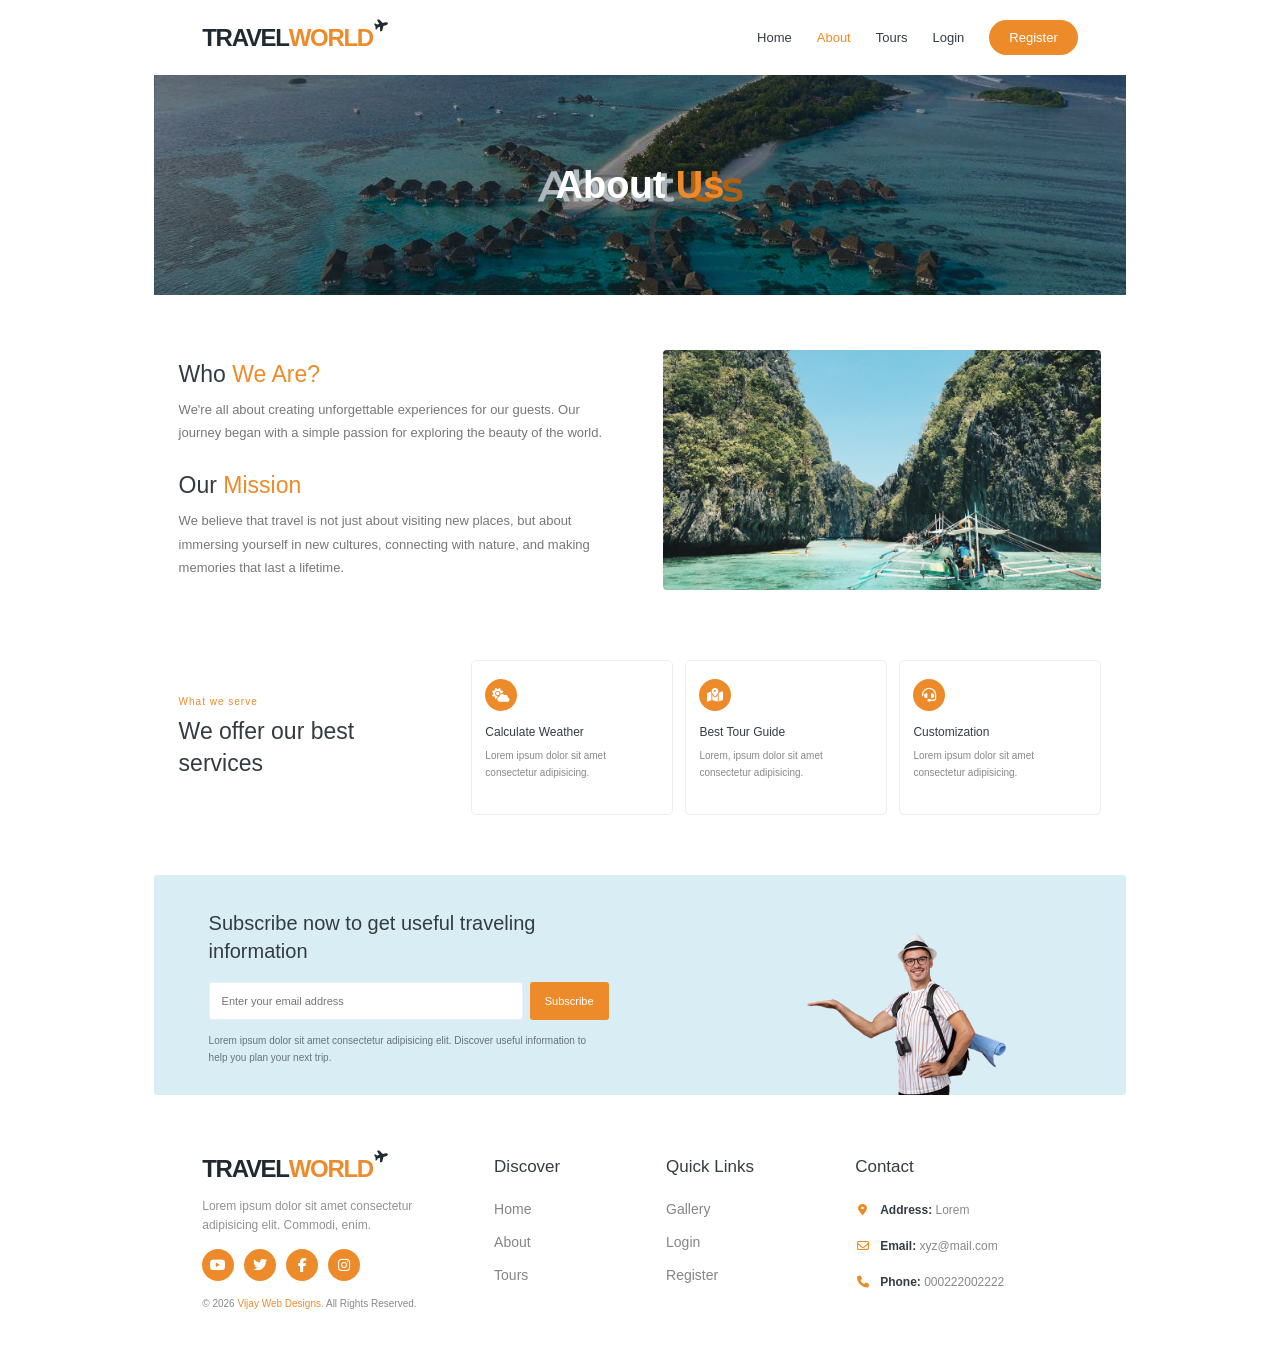
<file: about.html>
<!DOCTYPE html>
<html lang="en">
<head>
    <meta charset="UTF-8">
    <meta name="viewport" content="width=device-width, initial-scale=1.0">
    <title>Document</title>
    
    <link rel="stylesheet" href="style.css">
    <link rel="stylesheet"
        href="https://cdnjs.cloudflare.com/ajax/libs/font-awesome/6.5.2/css/all.min.css">
</head>
<body>
    
<!-- NAVBAR -->
<header class="tw-navbar">

    <a href="index.html" class="tw-logo">
        <span class="tw-logo-dark">TRAVEL</span><span class="tw-logo-orange">WORLD</span>
        <i class="fa-solid fa-plane tw-logo-plane"></i>
    </a>

    <nav class="tw-nav-links">
        <a href="index.html">Home</a>
        <a href="about.html" class="tw-nav-active">About</a>
        <a href="tour.html">Tours</a>
        <a href="login.html">Login</a>
        <a href="register.html" class="tw-register-btn">Register</a>
    </nav>

</header>
<main class="about-page">

    

    <section class="about-hero">
        <div class="about-hero-overlay"></div>

        <h1>About <span>Us</span></h1>
    </section>


    <section class="about-intro">

        <div class="about-intro-text">

            <div class="about-text-block">
                <h2>Who <span>We Are?</span></h2>

                <p>
                    We're all about creating unforgettable experiences
                    for our guests. Our journey began with a simple
                    passion for exploring the beauty of the world.
                </p>
            </div>

            <div class="about-text-block">
                <h2>Our <span>Mission</span></h2>

                <p>
                    We believe that travel is not just about visiting
                    new places, but about immersing yourself in new
                    cultures, connecting with nature, and making
                    memories that last a lifetime.
                </p>
            </div>

        </div>

        <div class="about-intro-image">
            <img
                src="img (1).png"
                alt="Travellers exploring a tropical island">
        </div>

    </section>


    <!-- OUR SERVICES -->

    <section class="about-services">

        <div class="about-services-heading">
            <span>What we serve</span>
            <h2>We offer our best services</h2>
        </div>

        <div class="about-service-cards">

            <article class="about-service-card">
                <div class="about-service-icon">
                    <i class="fa-solid fa-cloud-sun"></i>
                </div>

                <h3>Calculate Weather</h3>

                <p>
                    Lorem ipsum dolor sit amet consectetur adipisicing.
                </p>
            </article>

            <article class="about-service-card">
                <div class="about-service-icon">
                    <i class="fa-solid fa-map-location-dot"></i>
                </div>

                <h3>Best Tour Guide</h3>

                <p>
                    Lorem, ipsum dolor sit amet consectetur adipisicing.
                </p>
            </article>

            <article class="about-service-card">
                <div class="about-service-icon">
                    <i class="fa-solid fa-headset"></i>
                </div>

                <h3>Customization</h3>

                <p>
                    Lorem ipsum dolor sit amet consectetur adipisicing.
                </p>
            </article>

        </div>

    </section>


    <!-- NEWSLETTER SUBSCRIPTION -->

    <section class="about-newsletter">

        <div class="about-newsletter-content">

            <h2>Subscribe now to get useful traveling information</h2>

            <form id="aboutNewsletterForm" class="about-newsletter-form">

                <input
                    type="email"
                    id="aboutNewsletterEmail"
                    placeholder="Enter your email address"
                    aria-label="Email address"
                    required>

                <button type="submit">Subscribe</button>

            </form>

            <p id="aboutNewsletterMessage" class="about-newsletter-message"
                role="status"></p>

            <p class="about-newsletter-description">
                Lorem ipsum dolor sit amet consectetur adipisicing elit.
                Discover useful information to help you plan your next trip.
            </p>

        </div>

        <div class="about-newsletter-image">
            <img
                src="male-tourist 1.png"
                alt="Traveller preparing for an adventure">
        </div>

    </section>

</main>
<!-- TRAVELWORLD FOOTER -->

<footer class="tw-footer">

    <!-- BRAND COLUMN -->
    <div class="tw-footer-brand">

        <a href="index.html" class="tw-footer-logo">
            <span>TRAVEL</span><strong>WORLD</strong>
            <i class="fa-solid fa-plane"></i>
        </a>

        <p class="tw-footer-description">
            Lorem ipsum dolor sit amet consectetur adipisicing elit.
            Commodi, enim.
        </p>

        <div class="tw-footer-socials">
            <a href="https://www.youtube.com/" aria-label="YouTube">
                <i class="fa-brands fa-youtube"></i>
            </a>

            <a href="https://x.com/" aria-label="X">
                <i class="fa-brands fa-twitter"></i>
            </a>

            <a href="https://www.facebook.com/" aria-label="Facebook">
                <i class="fa-brands fa-facebook-f"></i>
            </a>

            <a href="https://www.instagram.com/" aria-label="Instagram">
                <i class="fa-brands fa-instagram"></i>
            </a>
        </div>

        <p class="tw-footer-copyright">
            &copy; 2026 <span>Vijay Web Designs.</span>
            All Rights Reserved.
        </p>

    </div>


    <!-- DISCOVER COLUMN -->
    <div class="tw-footer-column">

        <h3>Discover</h3>

        <a href="index.html">Home</a>
        <a href="about.html">About</a>
        <a href="tours.html">Tours</a>

    </div>


    <!-- QUICK LINKS COLUMN -->
    <div class="tw-footer-column">

        <h3>Quick Links</h3>

        <a href="gallery.html">Gallery</a>
        <a href="login.html">Login</a>
        <a href="register.html">Register</a>

    </div>


    <!-- CONTACT COLUMN -->
    <div class="tw-footer-column tw-footer-contact">

        <h3>Contact</h3>

        <p>
            <i class="fa-solid fa-location-dot"></i>
            <span><strong>Address:</strong> Lorem</span>
        </p>

        <p>
            <i class="fa-regular fa-envelope"></i>
            <span><strong>Email:</strong> xyz@mail.com</span>
        </p>

        <p>
            <i class="fa-solid fa-phone"></i>
            <span><strong>Phone:</strong> 000222002222</span>
        </p>

    </div>

</footer>
<script src="script.js"></script>
</body>
</html>
</file>
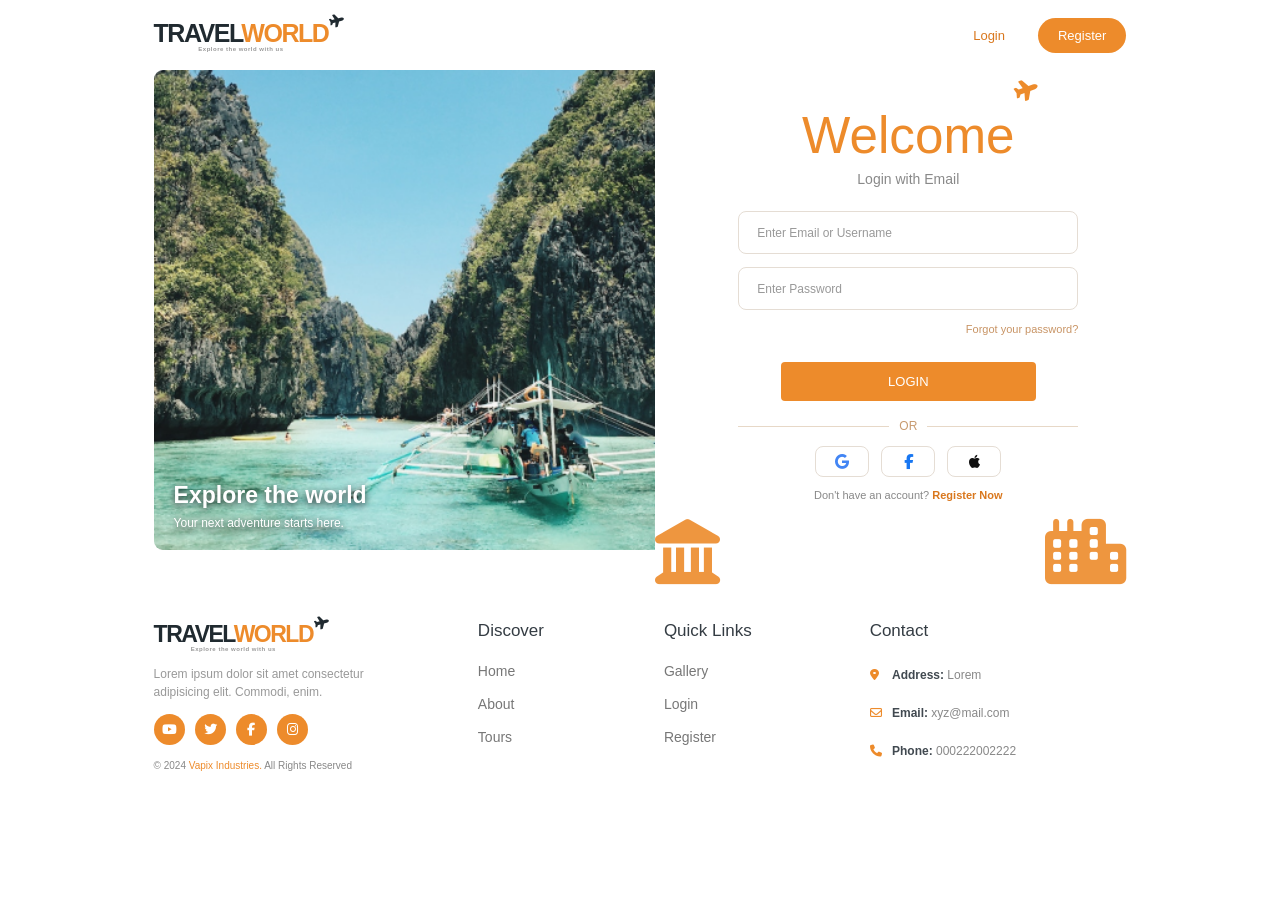
<file: login.html>
<!DOCTYPE html>
<html lang="en">
<head>
    <meta charset="UTF-8">
    <meta name="viewport" content="width=device-width, initial-scale=1.0">
    <title>TravelWorld - Login</title>

    <link rel="stylesheet" href="style.css">
    <link rel="stylesheet"
        href="https://cdnjs.cloudflare.com/ajax/libs/font-awesome/6.5.2/css/all.min.css">
</head>
<body>

    <header class="navbar">
        <a href="index.html" class="logo">
            <span>TRAVEL</span><span class="orange">WORLD</span>
            <i class="fa-solid fa-plane"></i>
            <small>Explore the world with us</small>
        </a>

        <nav>
            <a href="login.html" class="nav-login active">Login</a>
            <a href="register.html" class="nav-register">Register</a>
        </nav>
    </header>

    <main class="main-section">

        <section class="travel-image">
            <img
                src="img (1).png"
                alt="Travel landscape">

            <div class="image-caption">
                <h2>Explore the world</h2>
                <p>Your next adventure starts here.</p>
            </div>
        </section>

        <section class="auth-section">

            <div class="flight-decoration">
                <i class="fa-solid fa-plane"></i>
            </div>

            <div class="form-container login-container">

                <h1>Welcome</h1>
                <p class="subtitle">Login with Email</p>

                <form id="loginForm">

                    <input
                        type="text"
                        id="loginEmail"
                        placeholder="Enter Email or Username"
                        autocomplete="username"
                        required>

                    <input
                        type="password"
                        id="loginPassword"
                        placeholder="Enter Password"
                        autocomplete="current-password"
                        required>

                    <div class="forgot-password">
                        <a href="#" id="forgotPassword">
                            Forgot your password?
                        </a>
                    </div>

                    <button type="submit" class="submit-button">
                        LOGIN
                    </button>

                    <p class="message" id="loginMessage" role="status"></p>

                    <div class="divider">
                        <span></span>
                        <p>OR</p>
                        <span></span>
                    </div>

                    <div class="social-buttons">
                        <button type="button" class="social google"
                            data-provider="Google" aria-label="Google login">
                            <i class="fa-brands fa-google"></i>
                        </button>

                        <button type="button" class="social facebook"
                            data-provider="Facebook" aria-label="Facebook login">
                            <i class="fa-brands fa-facebook-f"></i>
                        </button>

                        <button type="button" class="social apple"
                            data-provider="Apple" aria-label="Apple login">
                            <i class="fa-brands fa-apple"></i>
                        </button>
                    </div>

                    <p class="switch-text">
                        Don't have an account?
                        <a href="register.html">Register Now</a>
                    </p>

                </form>
            </div>

            <div class="landmark landmark-taj">
                <i class="fa-solid fa-landmark"></i>
            </div>

            <div class="landmark landmark-city">
                <i class="fa-solid fa-city"></i>
            </div>

        </section>
    </main>

    <footer class="footer">

        <div class="footer-column footer-about">

            <a href="index.html" class="logo footer-logo">
                <span>TRAVEL</span><span class="orange">WORLD</span>
                <i class="fa-solid fa-plane"></i>
                <small>Explore the world with us</small>
            </a>

            <p class="description">
                Lorem ipsum dolor sit amet consectetur adipisicing elit.
                Commodi, enim.
            </p>

            <div class="social-icons">
                <a href="#" aria-label="YouTube">
                    <i class="fa-brands fa-youtube"></i>
                </a>
                <a href="#" aria-label="Twitter">
                    <i class="fa-brands fa-twitter"></i>
                </a>
                <a href="#" aria-label="Facebook">
                    <i class="fa-brands fa-facebook-f"></i>
                </a>
                <a href="#" aria-label="Instagram">
                    <i class="fa-brands fa-instagram"></i>
                </a>
            </div>

            <p class="copyright">
                © 2024 <span class="orange">Vapix Industries.</span>
                All Rights Reserved
            </p>
        </div>

        <div class="footer-column">
            <h3>Discover</h3>
            <a href="index.html">Home</a>
            <a href="#">About</a>
            <a href="tours.html">Tours</a>
        </div>

        <div class="footer-column">
            <h3>Quick Links</h3>
            <a href="gallery.html">Gallery</a>
            <a href="login.html">Login</a>
            <a href="register.html">Register</a>
        </div>

        <div class="footer-column contact">
            <h3>Contact</h3>

            <p>
                <i class="fa-solid fa-location-dot"></i>
                <strong>Address:</strong> Lorem
            </p>

            <p>
                <i class="fa-regular fa-envelope"></i>
                <strong>Email:</strong> xyz@mail.com
            </p>

            <p>
                <i class="fa-solid fa-phone"></i>
                <strong>Phone:</strong> 000222002222
            </p>
        </div>

    </footer>

    <script src="script.js"></script>
</body>
</html>
</file>
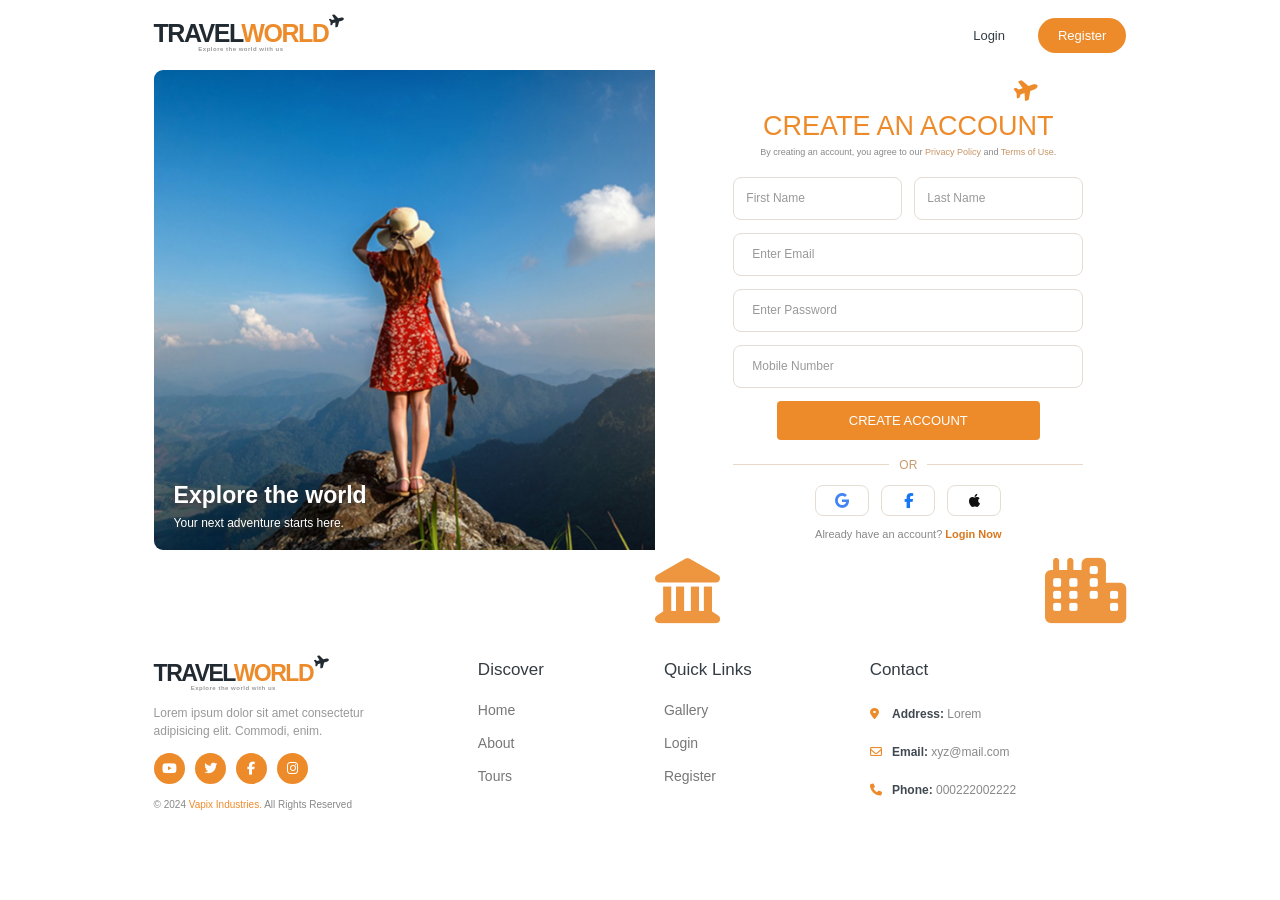
<file: register.html>
<!DOCTYPE html>
<html lang="en">
<head>
    <meta charset="UTF-8">
    <meta name="viewport" content="width=device-width, initial-scale=1.0">
    <title>TravelWorld - Register</title>

    <link rel="stylesheet" href="style.css">
    <link rel="stylesheet"
        href="https://cdnjs.cloudflare.com/ajax/libs/font-awesome/6.5.2/css/all.min.css">
</head>
<body>

    <header class="navbar">
        <a href="index.html" class="logo">
            <span>TRAVEL</span><span class="orange">WORLD</span>
            <i class="fa-solid fa-plane"></i>
            <small>Explore the world with us</small>
        </a>

        <nav>
            <a href="login.html" class="nav-login">Login</a>
            <a href="register.html" class="nav-register active">Register</a>
        </nav>
    </header>

    <main class="main-section">

        <section class="travel-image">
            <img
                src="img.png"
                alt="Travel landscape">

            <div class="image-caption">
                <h2>Explore the world</h2>
                <p>Your next adventure starts here.</p>
            </div>
        </section>

        <section class="auth-section register-section">

            <div class="flight-decoration">
                <i class="fa-solid fa-plane"></i>
            </div>

            <div class="form-container register-container">

                <h1>CREATE AN ACCOUNT</h1>

                <p class="register-subtitle">
                    By creating an account, you agree to our
                    <a href="#" id="privacyLink">Privacy Policy</a>
                    and <a href="#" id="termsLink">Terms of Use</a>.
                </p>

                <form id="registerForm">

                    <div class="name-fields">
                        <input
                            type="text"
                            id="firstName"
                            placeholder="First Name"
                            autocomplete="given-name"
                            required>

                        <input
                            type="text"
                            id="lastName"
                            placeholder="Last Name"
                            autocomplete="family-name"
                            required>
                    </div>

                    <input
                        type="email"
                        id="registerEmail"
                        placeholder="Enter Email"
                        autocomplete="email"
                        required>

                    <input
                        type="password"
                        id="registerPassword"
                        placeholder="Enter Password"
                        autocomplete="new-password"
                        minlength="6"
                        required>

                    <input
                        type="tel"
                        id="mobileNumber"
                        placeholder="Mobile Number"
                        autocomplete="tel"
                        required>

                    <button type="submit" class="submit-button">
                        CREATE ACCOUNT
                    </button>

                    <p class="message" id="registerMessage" role="status"></p>

                    <div class="divider">
                        <span></span>
                        <p>OR</p>
                        <span></span>
                    </div>

                    <div class="social-buttons">
                        <button type="button" class="social google"
                            data-provider="Google" aria-label="Google registration">
                            <i class="fa-brands fa-google"></i>
                        </button>

                        <button type="button" class="social facebook"
                            data-provider="Facebook" aria-label="Facebook registration">
                            <i class="fa-brands fa-facebook-f"></i>
                        </button>

                        <button type="button" class="social apple"
                            data-provider="Apple" aria-label="Apple registration">
                            <i class="fa-brands fa-apple"></i>
                        </button>
                    </div>

                    <p class="switch-text">
                        Already have an account?
                        <a href="login.html">Login Now</a>
                    </p>

                </form>
            </div>

            <div class="landmark landmark-taj">
                <i class="fa-solid fa-landmark"></i>
            </div>

            <div class="landmark landmark-city">
                <i class="fa-solid fa-city"></i>
            </div>

        </section>
    </main>

    <footer class="footer">

        <div class="footer-column footer-about">

            <a href="index.html" class="logo footer-logo">
                <span>TRAVEL</span><span class="orange">WORLD</span>
                <i class="fa-solid fa-plane"></i>
                <small>Explore the world with us</small>
            </a>

            <p class="description">
                Lorem ipsum dolor sit amet consectetur adipisicing elit.
                Commodi, enim.
            </p>

            <div class="social-icons">
                <a href="#" aria-label="YouTube">
                    <i class="fa-brands fa-youtube"></i>
                </a>
                <a href="#" aria-label="Twitter">
                    <i class="fa-brands fa-twitter"></i>
                </a>
                <a href="#" aria-label="Facebook">
                    <i class="fa-brands fa-facebook-f"></i>
                </a>
                <a href="#" aria-label="Instagram">
                    <i class="fa-brands fa-instagram"></i>
                </a>
            </div>

            <p class="copyright">
                © 2024 <span class="orange">Vapix Industries.</span>
                All Rights Reserved
            </p>
        </div>

        <div class="footer-column">
            <h3>Discover</h3>
            <a href="index.html">Home</a>
            <a href="#">About</a>
            <a href="tours.html">Tours</a>
        </div>

        <div class="footer-column">
            <h3>Quick Links</h3>
            <a href="gallery.html">Gallery</a>
            <a href="login.html">Login</a>
            <a href="register.html">Register</a>
        </div>

        <div class="footer-column contact">
            <h3>Contact</h3>

            <p>
                <i class="fa-solid fa-location-dot"></i>
                <strong>Address:</strong> Lorem
            </p>

            <p>
                <i class="fa-regular fa-envelope"></i>
                <strong>Email:</strong> xyz@mail.com
            </p>

            <p>
                <i class="fa-solid fa-phone"></i>
                <strong>Phone:</strong> 000222002222
            </p>
        </div>

    </footer>

    <script src="script.js"></script>
</body>
</html>
</file>
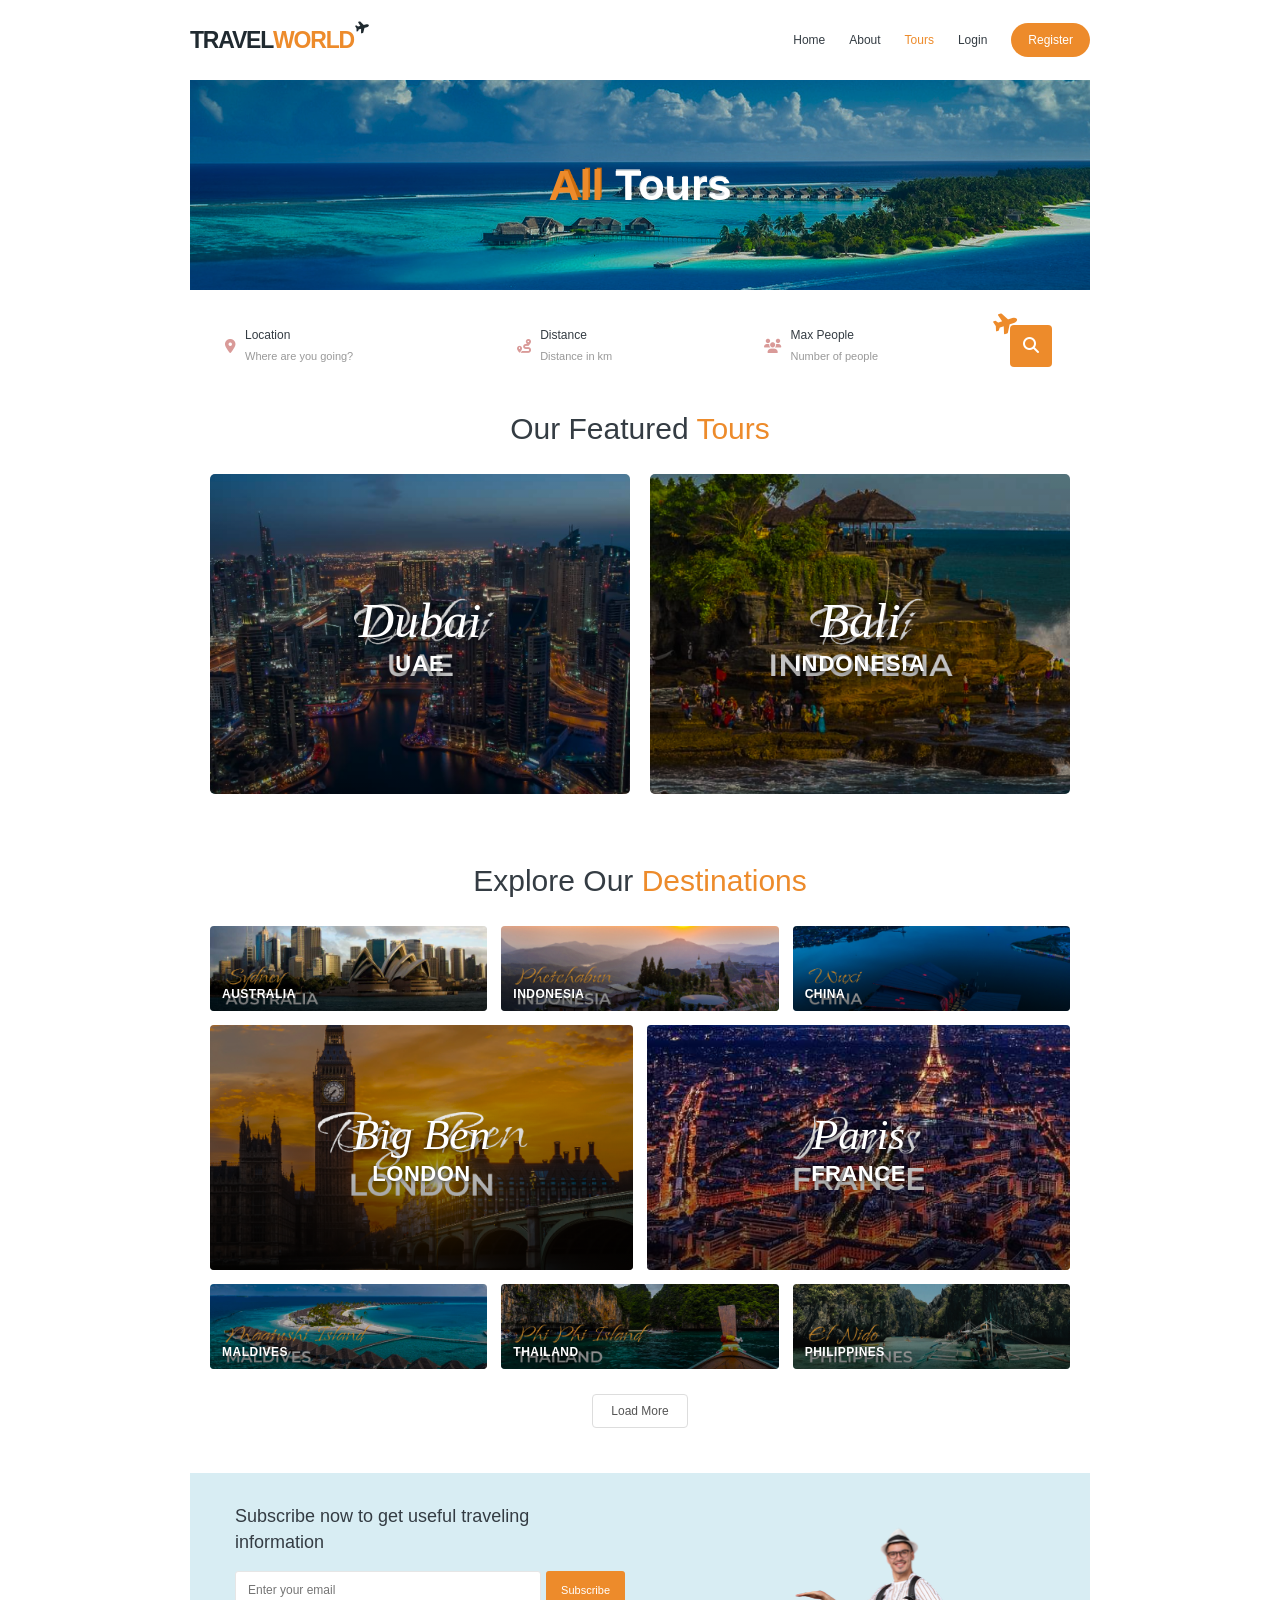
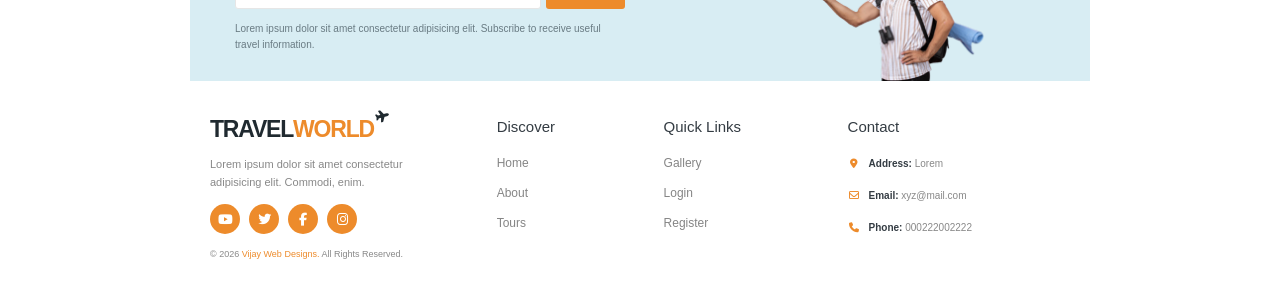
<file: tour.html>
<!DOCTYPE html>
<html lang="en">
<head>
    <meta charset="UTF-8">
    <meta name="viewport" content="width=device-width, initial-scale=1.0">
    <title>All Tours | TravelWorld</title>

    <link rel="stylesheet" href="style.css">

    <link rel="stylesheet"
          href="https://cdnjs.cloudflare.com/ajax/libs/font-awesome/6.5.2/css/all.min.css">
</head>

<body class="tours-body">

    <!-- NAVBAR -->
    <header class="tours-navbar">
        <a href="index.html" class="tours-logo">
            <span>TRAVEL</span><strong>WORLD</strong>
            <i class="fa-solid fa-plane"></i>
        </a>

        <nav class="tours-nav-links">
            <a href="index.html">Home</a>
            <a href="about.html">About</a>
            <a href="tour.html" class="tours-nav-active">Tours</a>
            <a href="login.html">Login</a>
            <a href="register.html" class="tours-register-btn">Register</a>
        </nav>
    </header>

    <main class="tours-page">

        <!-- HERO BANNER -->
        <section class="tours-hero">
            <div class="tours-hero-shade"></div>
            <h1><span>All</span> Tours</h1>
        </section>

        <!-- SEARCH BAR -->
        <section class="tours-search-section">

            <form class="tours-search-form" id="toursSearchForm">

                <div class="tours-search-field">
                    <i class="fa-solid fa-location-dot"></i>
                    <div>
                        <label for="toursLocation">Location</label>
                        <input type="text" id="toursLocation"
                               placeholder="Where are you going?">
                    </div>
                </div>

                <div class="tours-search-field">
                    <i class="fa-solid fa-route"></i>
                    <div>
                        <label for="toursDistance">Distance</label>
                        <input type="number" id="toursDistance"
                               min="0" placeholder="Distance in km">
                    </div>
                </div>

                <div class="tours-search-field">
                    <i class="fa-solid fa-users"></i>
                    <div>
                        <label for="toursPeople">Max People</label>
                        <input type="number" id="toursPeople"
                               min="1" placeholder="Number of people">
                    </div>
                </div>

                <button type="submit" class="tours-search-button"
                        aria-label="Search tours">
                    <i class="fa-solid fa-magnifying-glass"></i>
                </button>

            </form>

            <p id="toursSearchMessage" class="tours-search-message"
               role="status"></p>

            <div class="tours-plane-decoration">
                <i class="fa-solid fa-plane"></i>
            </div>
        </section>

        <!-- FEATURED TOURS -->
        <section class="tours-featured">

            <h2 class="tours-section-title">
                Our Featured <span>Tours</span>
            </h2>

            <div class="tours-featured-grid" id="toursFeaturedGrid">

                <!-- DUBAI -->
                <article class="tours-card"
                         data-location="dubai uae united arab emirates"
                         data-distance="120" data-people="10">

                    <a href="tour-details.html?destination=dubai"
                       class="tours-card-image">

                        <img
                            src="dubai.png"
                            alt="Dubai city skyline">

                        <div class="tours-card-shade"></div>

                        <div class="tours-card-caption">
                            <span class="tours-script">Dubai</span>
                            <h3>UAE</h3>
                        </div>
                    </a>
                </article>

                <!-- BALI -->
                <article class="tours-card"
                         data-location="bali indonesia"
                         data-distance="80" data-people="8">

                    <a href="tour-details.html?destination=bali"
                       class="tours-card-image">

                        <img
                            src="bali.png"
                            alt="Tropical Bali landscape">

                        <div class="tours-card-shade"></div>

                        <div class="tours-card-caption">
                            <span class="tours-script">Bali</span>
                            <h3>INDONESIA</h3>
                        </div>
                    </a>
                </article>

            </div>
        </section>

        <!-- DESTINATION GALLERY -->
        <section class="tours-destinations">

            <h2 class="tours-section-title">
                Explore Our <span>Destinations</span>
            </h2>

            <div class="tours-gallery-grid" id="toursGalleryGrid">

                <!-- SMALL CARD: AUSTRALIA -->
                <article class="tours-gallery-card tours-small"
                         data-location="australia"
                         data-distance="300" data-people="12">

                    <a href="tour-details.html?destination=australia">
                        <img
                            src="sydney.png"
                            alt="Sydney Harbour in Australia">
                        <div class="tours-gallery-shade"></div>
                        <h3>AUSTRALIA</h3>
                    </a>
                </article>

                <!-- SMALL CARD: INDONESIA -->
                <article class="tours-gallery-card tours-small"
                         data-location="indonesia"
                         data-distance="80" data-people="8">

                    <a href="tour-details.html?destination=indonesia">
                        <img
                            src="phetchabun.png"
                            alt="Island scenery in Indonesia">
                        <div class="tours-gallery-shade"></div>
                        <h3>INDONESIA</h3>
                    </a>
                </article>

                <!-- SMALL CARD: CHINA -->
                <article class="tours-gallery-card tours-small"
                         data-location="china"
                         data-distance="200" data-people="10">

                    <a href="tour-details.html?destination=china">
                        <img
                            src="wuxi.png"
                            alt="Beautiful Resort in China">
                        <div class="tours-gallery-shade"></div>
                        <h3>CHINA</h3>
                    </a>
                </article>

                <!-- LARGE CARD: LONDON -->
                <article class="tours-gallery-card tours-large"
                         data-location="london england united kingdom"
                         data-distance="150" data-people="12">

                    <a href="tour-details.html?destination=london">
                        <img
                            src="big ben.png"
                            alt="Big Ben and London at sunset">
                        <div class="tours-gallery-shade"></div>
                        <div class="tours-gallery-caption">
                            <span class="tours-script">Big Ben</span>
                            <h3>LONDON</h3>
                        </div>
                    </a>
                </article>

                <!-- LARGE CARD: FRANCE -->
                <article class="tours-gallery-card tours-large"
                         data-location="france paris"
                         data-distance="100" data-people="10">

                    <a href="tour-details.html?destination=france">
                        <img
                            src="paris.png"
                            alt="Eiffel Tower in Paris">
                        <div class="tours-gallery-shade"></div>
                        <div class="tours-gallery-caption">
                            <span class="tours-script">Paris</span>
                            <h3>FRANCE</h3>
                        </div>
                    </a>
                </article>

                <!-- SMALL CARD: MALDIVES -->
                <article class="tours-gallery-card tours-small"
                         data-location="maldives"
                         data-distance="60" data-people="8">

                    <a href="tour-details.html?destination=maldives">
                        <img
                            src="maatushi island.png"
                            alt="Maldives tropical island">
                        <div class="tours-gallery-shade"></div>
                        <h3>MALDIVES</h3>
                    </a>
                </article>

                <!-- SMALL CARD: THAILAND -->
                <article class="tours-gallery-card tours-small"
                         data-location="thailand"
                         data-distance="90" data-people="10">

                    <a href="tour-details.html?destination=thailand">
                        <img
                            src="phi phi island.png"
                            alt="Tropical scenery in Thailand">
                        <div class="tours-gallery-shade"></div>
                        <h3>THAILAND</h3>
                    </a>
                </article>

                <!-- SMALL CARD: PHILIPPINES -->
                <article class="tours-gallery-card tours-small"
                         data-location="philippines"
                         data-distance="100" data-people="8">

                    <a href="tour-details.html?destination=philippines">
                        <img
                            src="el nido.png"
                            alt="Tropical island in the Philippines">
                        <div class="tours-gallery-shade"></div>
                        <h3>PHILIPPINES</h3>
                    </a>
                </article>

            </div>

            <p id="toursNoResults" class="tours-no-results" hidden>
                No destinations match your search. Try different options.
            </p>

            <button type="button" id="toursLoadMore"
                    class="tours-load-more">
                Load More
            </button>

            <button type="button" id="toursShowAll"
                    class="tours-load-more" hidden>
                Show All Destinations
            </button>

        </section>

        <!-- NEWSLETTER -->
        <section class="tours-newsletter">

            <div class="tours-newsletter-content">
                <h2>Subscribe now to get useful traveling information</h2>

                <form class="tours-newsletter-form"
                      id="toursNewsletterForm">

                    <label class="tours-visually-hidden"
                           for="toursNewsletterEmail">
                        Your email address
                    </label>

                    <input type="email" id="toursNewsletterEmail"
                           placeholder="Enter your email"
                           required>

                    <button type="submit">Subscribe</button>
                </form>

                <p class="tours-newsletter-description">
                    Lorem ipsum dolor sit amet consectetur adipisicing elit.
                    Subscribe to receive useful travel information.
                </p>

                <p id="toursNewsletterMessage"
                   class="tours-newsletter-message" role="status"></p>
            </div>

            <div class="tours-newsletter-image">
                <img
                    src="male-tourist 1.png"
                    alt="Traveller ready to explore the world">
            </div>

        </section>

    </main>

    <!-- FOOTER -->
    <footer class="tours-footer">

        <div class="tours-footer-brand">

            <a href="index.html" class="tours-logo">
                <span>TRAVEL</span><strong>WORLD</strong>
                <i class="fa-solid fa-plane"></i>
            </a>

            <p>
                Lorem ipsum dolor sit amet consectetur adipisicing elit.
                Commodi, enim.
            </p>

            <div class="tours-socials">
                <a href="https://www.youtube.com/" aria-label="YouTube">
                    <i class="fa-brands fa-youtube"></i>
                </a>
                <a href="https://x.com/" aria-label="X">
                    <i class="fa-brands fa-twitter"></i>
                </a>
                <a href="https://www.facebook.com/" aria-label="Facebook">
                    <i class="fa-brands fa-facebook-f"></i>
                </a>
                <a href="https://www.instagram.com/" aria-label="Instagram">
                    <i class="fa-brands fa-instagram"></i>
                </a>
            </div>

            <p class="tours-copyright">
                &copy; <span id="toursCopyrightYear">2026</span>
                <span class="tours-copyright-brand">Vijay Web Designs.</span>
                All Rights Reserved.
            </p>
        </div>

        <div class="tours-footer-column">
            <h3>Discover</h3>
            <a href="index.html">Home</a>
            <a href="about.html">About</a>
            <a href="tours.html">Tours</a>
        </div>

        <div class="tours-footer-column">
            <h3>Quick Links</h3>
            <a href="gallery.html">Gallery</a>
            <a href="login.html">Login</a>
            <a href="register.html">Register</a>
        </div>

        <div class="tours-footer-column tours-footer-contact">
            <h3>Contact</h3>

            <p>
                <i class="fa-solid fa-location-dot"></i>
                <span><strong>Address:</strong> Lorem</span>
            </p>

            <p>
                <i class="fa-regular fa-envelope"></i>
                <span><strong>Email:</strong> xyz@mail.com</span>
            </p>

            <p>
                <i class="fa-solid fa-phone"></i>
                <span><strong>Phone:</strong> 000222002222</span>
            </p>
        </div>

    </footer>

    <script src="script.js"></script>
</body>
</html>
</file>
<file: style.css>
* {
    margin: 0;
    padding: 0;
    box-sizing: border-box;
}

:root {
    --orange: #ed8b2b;
    --orange-dark: #d9771d;
    --text: #343c43;
    --muted: #898989;
    --border: #e5ddd4;
}

body {
    font-family: Arial, Helvetica, sans-serif;
    color: var(--text);
    background: #fff;
    padding: 0 12%;
}

button,
input {
    font: inherit;
}

a {
    -webkit-tap-highlight-color: transparent;
}

/* NAVBAR */

.navbar {
    min-height: 70px;
    display: flex;
    align-items: center;
    justify-content: space-between;
    gap: 15px;
}

.logo {
    position: relative;
    display: inline-block;
    color: #202a30;
    font-size: 25px;
    font-weight: 900;
    letter-spacing: -1.5px;
    text-decoration: none;
    white-space: nowrap;
}

.orange {
    color: var(--orange);
}

.logo > i {
    position: absolute;
    top: -5px;
    right: -15px;
    font-size: 13px;
    transform: rotate(-15deg);
}

.logo small {
    display: block;
    text-align: center;
    color: #999;
    font-size: 6px;
    letter-spacing: .5px;
    margin-top: -2px;
}

.navbar nav {
    display: flex;
    align-items: center;
    gap: 18px;
}

.navbar nav a {
    padding: 10px 15px;
    color: var(--text);
    font-size: 13px;
    text-decoration: none;
    border-radius: 30px;
}

.navbar nav .nav-register {
    background: var(--orange);
    color: #fff;
    padding: 10px 20px;
}

.navbar nav .nav-register:hover,
.submit-button:hover {
    background: var(--orange-dark);
}

.navbar nav .active:not(.nav-register) {
    color: var(--orange-dark);
}

/* MAIN LAYOUT */

.main-section {
    display: grid;
    grid-template-columns: 1.15fr 1fr;
    gap: 35px;
    align-items: stretch;
    min-height: 480px;
}

/* TRAVEL IMAGE */

.travel-image {
    position: relative;
    height: 480px;
    min-width: 0;
    overflow: hidden;
    border-radius: 9px 0 0 9px;
}

.travel-image img {
    display: block;
    width: 100%;
    height: 100%;
    object-fit: cover;
    object-position: center;
}

.image-caption {
    position: absolute;
    left: 20px;
    bottom: 20px;
    color: white;
    text-shadow: 0 2px 7px #333;
}

.image-caption h2 {
    font-size: 23px;
    margin-bottom: 7px;
}

.image-caption p {
    font-size: 12px;
}

/* AUTHENTICATION SECTION */

.auth-section {
    position: relative;
    display: flex;
    justify-content: center;
    align-items: flex-start;
    min-width: 0;
    padding: 35px 0 85px;
}

.form-container {
    position: relative;
    z-index: 2;
    width: 100%;
    max-width: 340px;
    text-align: center;
}

.form-container h1 {
    color: var(--orange);
    font-size: clamp(38px, 4vw, 55px);
    font-weight: 500;
    line-height: 1.2;
}

.subtitle {
    margin: 5px 0 24px;
    color: var(--muted);
    font-size: 14px;
}

.form-container input {
    display: block;
    width: 100%;
    height: 43px;
    padding: 0 18px;
    margin-bottom: 13px;
    border: 1px solid var(--border);
    border-radius: 8px;
    outline: none;
    background: transparent;
    color: var(--text);
    font-size: 12px;
}

.form-container input::placeholder {
    color: #999;
}

.form-container input:focus {
    border-color: var(--orange);
    box-shadow: 0 0 0 3px rgba(237, 139, 43, .12);
}

/* LOGIN PAGE */

.forgot-password {
    margin: -4px 0 25px;
    text-align: right;
}

.forgot-password a {
    color: #c89465;
    font-size: 11px;
    text-decoration: none;
}

.submit-button {
    width: 75%;
    min-height: 39px;
    border: none;
    border-radius: 4px;
    background: var(--orange);
    color: #fff;
    cursor: pointer;
    font-size: 13px;
    transition: background .2s;
}

/* REGISTRATION PAGE */

.register-container {
    max-width: 350px;
    padding-top: 5px;
}

.register-container h1 {
    font-size: clamp(21px, 2.3vw, 27px);
    font-weight: 500;
    margin-bottom: 4px;
}

.register-subtitle {
    color: #888;
    font-size: 9px;
    line-height: 1.5;
    margin: 0 auto 17px;
}

.register-subtitle a {
    color: #c89465;
    text-decoration: none;
}

.name-fields {
    display: grid;
    grid-template-columns: 1fr 1fr;
    gap: 12px;
}

.name-fields input {
    min-width: 0;
    padding: 0 12px;
}

/* OR DIVIDER */

.divider {
    display: flex;
    align-items: center;
    gap: 10px;
    margin: 18px 0 13px;
}

.divider span {
    height: 1px;
    flex: 1;
    background: #e7d8c7;
}

.divider p {
    color: #c89b70;
    font-size: 12px;
}

/* SOCIAL LOGIN */

.social-buttons {
    display: flex;
    justify-content: center;
    gap: 12px;
}

.social {
    width: 54px;
    height: 31px;
    border: 1px solid var(--border);
    border-radius: 8px;
    background: #fff;
    cursor: pointer;
    font-size: 15px;
    transition: background .2s, transform .2s;
}

.social:hover {
    background: #fff4e9;
    transform: translateY(-2px);
}

.google {
    color: #4285f4;
}

.facebook {
    color: #1877f2;
}

.apple {
    color: #111;
}

.switch-text {
    margin-top: 12px;
    color: #888;
    font-size: 11px;
}

.switch-text a {
    color: var(--orange-dark);
    text-decoration: none;
    font-weight: 600;
}

.message {
    color: var(--orange-dark);
    font-size: 11px;
    line-height: 1.5;
    margin-top: 8px;
    overflow-wrap: anywhere;
}

.message:empty {
    display: none;
}

/* DECORATIVE DETAILS */

.flight-decoration {
    position: absolute;
    top: 8px;
    right: 20%;
    color: var(--orange);
    font-size: 21px;
    transform: rotate(-20deg);
}

.landmark {
    position: absolute;
    z-index: 1;
    bottom: 0;
    color: var(--orange);
    opacity: .9;
    line-height: 1;
}

.landmark-taj {
    left: -8%;
    font-size: 65px;
}

.landmark-city {
    right: 0;
    font-size: 65px;
}

/* FOOTER */

.footer {
    display: grid;
    grid-template-columns: 1.5fr .8fr .9fr 1.3fr;
    gap: 28px;
    padding: 35px 0;
}

.footer-column {
    display: flex;
    flex-direction: column;
    align-items: flex-start;
    gap: 17px;
    min-width: 0;
}

.footer-column h3 {
    margin-bottom: 5px;
    font-size: 17px;
    font-weight: 500;
}

.footer-column > a:not(.logo) {
    color: #777;
    font-size: 14px;
    text-decoration: none;
}

.footer-column > a:not(.logo):hover {
    color: var(--orange);
}

.footer-about {
    gap: 13px;
}

.footer-logo {
    font-size: 23px;
}

.description {
    max-width: 220px;
    color: #999;
    font-size: 12px;
    line-height: 1.5;
}

.social-icons {
    display: flex;
    gap: 10px;
}

.social-icons a {
    display: flex;
    align-items: center;
    justify-content: center;
    width: 31px;
    height: 31px;
    border-radius: 50%;
    background: var(--orange);
    color: #fff;
    text-decoration: none;
    font-size: 13px;
}

.copyright {
    color: #888;
    font-size: 10px;
    line-height: 1.6;
}

.contact {
    gap: 20px;
}

.contact p {
    color: #888;
    font-size: 12px;
    line-height: 1.5;
    overflow-wrap: anywhere;
}

.contact p i {
    width: 19px;
    color: var(--orange);
}

.contact strong {
    color: #414950;
}


.tw-footer {
    width: 100%;
    display: grid;
    grid-template-columns: 1.5fr 0.8fr 0.9fr 1.3fr;
    gap: 35px;
    padding: 35px 5%;
    background: #fff;
    color: #343c43;
    box-sizing: border-box;
    font-family: Arial, Helvetica, sans-serif;
}

.tw-footer * {
    box-sizing: border-box;
}

/* BRAND AND LOGO */

.tw-footer-brand {
    display: flex;
    flex-direction: column;
    align-items: flex-start;
    gap: 14px;
    min-width: 0;
}

.tw-footer-logo {
    position: relative;
    display: inline-flex;
    align-items: center;
    color: #202a30;
    font-size: 24px;
    font-weight: 900;
    letter-spacing: -1.3px;
    text-decoration: none;
    white-space: nowrap;
}

.tw-footer-logo strong {
    color: #ed8b2b;
}

.tw-footer-logo i {
    position: absolute;
    top: -5px;
    right: -15px;
    font-size: 12px;
    transform: rotate(-15deg);
}

.tw-footer-description {
    max-width: 230px;
    margin: 0;
    color: #929292;
    font-size: 12px;
    line-height: 1.6;
}


.tw-footer-socials {
    display: flex;
    align-items: center;
    gap: 10px;
}

.tw-footer-socials a {
    display: flex;
    align-items: center;
    justify-content: center;
    width: 32px;
    height: 32px;
    border-radius: 50%;
    background: #ed8b2b;
    color: #fff;
    font-size: 14px;
    text-decoration: none;
    transition: background 0.2s, transform 0.2s;
}

.tw-footer-socials a:hover {
    background: #d9771d;
    transform: translateY(-3px);
}



.tw-footer-copyright {
    margin: 0;
    color: #888;
    font-size: 10px;
    line-height: 1.7;
}

.tw-footer-copyright span {
    color: #ed8b2b;
}

/* FOOTER LINK COLUMNS */

.tw-footer-column {
    display: flex;
    flex-direction: column;
    align-items: flex-start;
    gap: 17px;
    min-width: 0;
}

.tw-footer-column h3 {
    margin: 2px 0 7px;
    color: #343c43;
    font-size: 17px;
    font-weight: 500;
}

.tw-footer-column > a {
    color: #858585;
    font-size: 14px;
    text-decoration: none;
    transition: color 0.2s;
}

.tw-footer-column > a:hover {
    color: #ed8b2b;
}

/* CONTACT INFORMATION */

.tw-footer-contact p {
    display: flex;
    align-items: flex-start;
    gap: 10px;
    margin: 0;
    color: #888;
    font-size: 12px;
    line-height: 1.6;
    overflow-wrap: anywhere;
}

.tw-footer-contact p i {
    width: 15px;
    margin-top: 3px;
    color: #ed8b2b;
    text-align: center;
}

.tw-footer-contact p strong {
    color: #343c43;
    font-weight: 600;
}

/* TABLET */

@media (max-width: 850px) {
    .tw-footer {
        grid-template-columns: repeat(2, minmax(0, 1fr));
        gap: 35px 25px;
        padding: 35px 4%;
    }
}

/* MOBILE */

@media (max-width: 480px) {
    .tw-footer {
        grid-template-columns: repeat(2, minmax(0, 1fr));
        gap: 30px 18px;
        padding: 30px 5%;
    }

    .tw-footer-logo {
        font-size: 20px;
    }

    .tw-footer-brand {
        grid-column: 1 / -1;
    }

    .tw-footer-description {
        max-width: 280px;
    }

    .tw-footer-column h3 {
        font-size: 15px;
    }

    .tw-footer-column > a {
        font-size: 13px;
    }

    .tw-footer-contact {
        grid-column: 1 / -1;
    }
}

/* TABLETS */

@media (max-width: 1000px) {
    body {
        padding: 0 5%;
    }

    .main-section {
        grid-template-columns: 1fr 1fr;
        gap: 25px;
    }

    .travel-image {
        height: 480px;
    }

    .footer {
        gap: 20px;
    }
}

/* MOBILE PHONES */

@media (max-width: 650px) {
    body {
        padding: 0 18px;
    }

    .navbar {
        min-height: 72px;
    }

    .logo {
        font-size: 19px;
    }

    .navbar nav {
        gap: 5px;
    }

    .navbar nav a {
        padding: 9px 10px;
        font-size: 12px;
    }

    .navbar nav .nav-register {
        padding: 9px 13px;
    }

    .main-section {
        display: flex;
        flex-direction: column;
        gap: 15px;
    }

    .travel-image {
        height: 320px;
        border-radius: 9px;
    }

    .auth-section {
        padding: 35px 0 75px;
    }

    .form-container {
        max-width: 390px;
    }

    .form-container h1 {
        font-size: 44px;
    }

    .register-container h1 {
        font-size: 25px;
    }

    .flight-decoration {
        right: 10%;
    }

    .landmark-taj {
        left: 0;
        font-size: 48px;
    }

    .landmark-city {
        font-size: 48px;
    }

    .footer {
        grid-template-columns: repeat(2, minmax(0, 1fr));
        gap: 30px 18px;
        padding-top: 30px;
    }

    .footer-about {
        grid-column: 1 / -1;
    }

    .contact {
        grid-column: 1 / -1;
    }
}

/* EXTRA SMALL PHONES */

@media (max-width: 360px) {
    body {
        padding: 0 12px;
    }

    .logo {
        font-size: 16px;
    }

    .navbar nav a {
        padding: 8px;
        font-size: 11px;
    }

    .travel-image {
        height: 260px;
    }

    .name-fields {
        gap: 8px;
    }

    .name-fields input {
        padding: 0 8px;
        font-size: 11px;
    }

    .footer {
        gap: 25px 12px;
    }
}
/* ABOUT US PAGE */

.about-page {
    width: 100%;
    color: #343c43;
}
/* TRAVELWORLD NAVBAR */

.tw-navbar {
    width: 100%;
    min-height: 75px;
    display: flex;
    align-items: center;
    justify-content: space-between;
    gap: 20px;
    padding: 12px 5%;
    background: #fff;
    position: relative;
    z-index: 10;
}

/* LOGO */

.tw-logo {
    position: relative;
    display: inline-flex;
    align-items: center;
    text-decoration: none;
    white-space: nowrap;
    font-family: Arial, sans-serif;
    font-size: 24px;
    font-weight: 900;
    letter-spacing: -1.3px;
}

.tw-logo-dark {
    color: #202a30;
}

.tw-logo-orange {
    color: #ed8b2b;
}

.tw-logo-plane {
    position: absolute;
    top: -5px;
    right: -15px;
    color: #202a30;
    font-size: 12px;
    transform: rotate(-15deg);
}

/* NAVIGATION LINKS */

.tw-nav-links {
    display: flex;
    align-items: center;
    justify-content: flex-end;
    gap: 25px;
}

.tw-nav-links a {
    color: #343c43;
    text-decoration: none;
    font-family: Arial, sans-serif;
    font-size: 13px;
    transition: color 0.2s ease;
}

.tw-nav-links a:hover,
.tw-nav-links .tw-nav-active {
    color: #ed8b2b;
}

/* REGISTER BUTTON */

.tw-nav-links .tw-register-btn {
    padding: 10px 20px;
    background: #ed8b2b;
    color: #fff;
    border-radius: 25px;
}

.tw-nav-links .tw-register-btn:hover {
    background: #d9771d;
    color: #fff;
}

/* TABLET */

@media (max-width: 700px) {
    .tw-navbar {
        padding: 15px 3%;
        gap: 12px;
    }

    .tw-logo {
        font-size: 19px;
    }

    .tw-nav-links {
        gap: 12px;
    }

    .tw-nav-links a {
        font-size: 12px;
    }

    .tw-nav-links .tw-register-btn {
        padding: 9px 12px;
    }
}

/* SMALL MOBILE */

@media (max-width: 450px) {
    .tw-navbar {
        align-items: flex-start;
        flex-direction: column;
        gap: 18px;
        padding: 18px 5%;
    }

    .tw-nav-links {
        width: 100%;
        justify-content: space-between;
        gap: 8px;
    }

    .tw-nav-links a {
        font-size: 11px;
    }
}

/* ABOUT BANNER */

.about-hero {
    position: relative;
    min-height: 220px;
    display: flex;
    align-items: center;
    justify-content: center;
    overflow: hidden;
    background-image: url("all\ tours\ \(1\).png");
    background-size: cover;
    background-position: center 48%;
}

.about-hero-overlay {
    position: absolute;
    inset: 0;
    background: rgba(9, 35, 48, 0.32);
}

.about-hero h1 {
    position: relative;
    z-index: 1;
    color: #fff;
    font-size: 38px;
    font-weight: 600;
    text-align: center;
}

.about-hero h1 span {
    color: #ed8b2b;
}

/* INTRODUCTION SECTION */

.about-intro {
    max-width: 1000px;
    margin: 0 auto;
    padding: 55px 25px 45px;
    display: grid;
    grid-template-columns: 1fr 1fr;
    align-items: center;
    gap: 45px;
}

.about-intro-text {
    display: flex;
    flex-direction: column;
    gap: 28px;
}

.about-text-block h2 {
    margin-bottom: 10px;
    font-size: 23px;
    font-weight: 500;
}

.about-text-block h2 span {
    color: #ed8b2b;
}

.about-text-block p {
    color: #777;
    font-size: 13px;
    line-height: 1.8;
}

.about-intro-image {
    width: 100%;
    height: 240px;
    overflow: hidden;
    border-radius: 4px;
}

.about-intro-image img {
    width: 100%;
    height: 100%;
    display: block;
    object-fit: cover;
}

/* SERVICES SECTION */

.about-services {
    max-width: 1000px;
    margin: 0 auto;
    padding: 25px 25px 60px;
    display: grid;
    grid-template-columns: 0.85fr 2fr;
    align-items: center;
    gap: 25px;
}

.about-services-heading > span {
    display: block;
    margin-bottom: 9px;
    color: #ed8b2b;
    font-size: 10px;
    letter-spacing: 1px;
}

.about-services-heading h2 {
    max-width: 220px;
    font-size: 23px;
    font-weight: 500;
    line-height: 1.35;
}

.about-service-cards {
    display: grid;
    grid-template-columns: repeat(3, minmax(0, 1fr));
    gap: 12px;
}

.about-service-card {
    min-width: 0;
    min-height: 155px;
    padding: 18px 13px;
    border: 1px solid #f0ece7;
    border-radius: 5px;
    background: #fff;
    transition: transform 0.2s, box-shadow 0.2s;
}

.about-service-card:hover {
    transform: translateY(-4px);
    box-shadow: 0 8px 22px rgba(0, 0, 0, 0.06);
}

.about-service-icon {
    width: 32px;
    height: 32px;
    display: flex;
    align-items: center;
    justify-content: center;
    margin-bottom: 14px;
    border-radius: 50%;
    background: #ed8b2b;
    color: #fff;
    font-size: 14px;
}

.about-service-card h3 {
    margin-bottom: 8px;
    font-size: 12px;
    font-weight: 500;
}

.about-service-card p {
    color: #888;
    font-size: 10px;
    line-height: 1.7;
}

/* NEWSLETTER SECTION */

.about-newsletter {
    max-width: 1000px;
    min-height: 210px;
    margin: 0 auto 25px;
    padding: 30px 55px 0;
    display: grid;
    grid-template-columns: 1.2fr 0.8fr;
    align-items: center;
    gap: 25px;
    overflow: hidden;
    background: #d9edf4;
    border-radius: 3px;
}

.about-newsletter-content {
    padding-bottom: 25px;
}

.about-newsletter-content h2 {
    max-width: 370px;
    margin-bottom: 17px;
    font-size: 20px;
    font-weight: 500;
    line-height: 1.4;
}

.about-newsletter-form {
    display: flex;
    width: 100%;
    max-width: 400px;
    gap: 7px;
}

.about-newsletter-form input {
    flex: 1;
    width: 0;
    min-width: 0;
    height: 38px;
    padding: 0 12px;
    border: 1px solid #eee;
    border-radius: 3px;
    outline: none;
    background: #fff;
    color: #343c43;
    font-size: 11px;
}

.about-newsletter-form input:focus {
    border-color: #ed8b2b;
}

.about-newsletter-form button {
    padding: 0 15px;
    border: none;
    border-radius: 3px;
    background: #ed8b2b;
    color: #fff;
    font-size: 11px;
    cursor: pointer;
}

.about-newsletter-form button:hover {
    background: #d9771d;
}

.about-newsletter-description {
    max-width: 390px;
    margin-top: 12px;
    color: #65747a;
    font-size: 10px;
    line-height: 1.7;
}

.about-newsletter-message {
    margin-top: 7px;
    color: #425b44;
    font-size: 11px;
    line-height: 1.5;
}

.about-newsletter-message:empty {
    display: none;
}

.about-newsletter-image {
    align-self: end;
    height: 190px;
    display: flex;
    align-items: flex-end;
    justify-content: center;
}

.about-newsletter-image img {
    width: 100%;
    height: 100%;
    object-fit: contain;
    object-position: bottom center;
}

/* TABLET RESPONSIVENESS */

@media (max-width: 900px) {
    .about-intro {
        gap: 25px;
        padding-left: 20px;
        padding-right: 20px;
    }

    .about-services {
        grid-template-columns: 1fr;
        gap: 20px;
    }

    .about-services-heading h2 {
        max-width: 350px;
    }

    .about-newsletter {
        padding-left: 30px;
        padding-right: 30px;
    }
}

/* MOBILE RESPONSIVENESS */

@media (max-width: 600px) {
    .about-hero {
        min-height: 165px;
    }

    .about-hero h1 {
        font-size: 32px;
    }

    .about-intro {
        grid-template-columns: 1fr;
        padding: 35px 15px;
        gap: 25px;
    }

    .about-intro-text {
        gap: 22px;
    }

    .about-intro-image {
        height: 230px;
    }

    .about-services {
        padding: 20px 15px 35px;
    }

    .about-service-cards {
        grid-template-columns: 1fr;
        gap: 12px;
    }

    .about-service-card {
        min-height: auto;
        padding: 16px;
    }

    .about-service-card p {
        font-size: 12px;
    }

    .about-service-card h3 {
        font-size: 14px;
    }

    .about-newsletter {
        grid-template-columns: 1fr;
        gap: 0;
        padding: 25px 20px 0;
    }

    .about-newsletter-content {
        padding-bottom: 10px;
    }

    .about-newsletter-content h2 {
        font-size: 19px;
    }

    .about-newsletter-image {
        height: 180px;
    }
}

@media (max-width: 360px) {
    .about-newsletter-form {
        flex-wrap: wrap;
    }

    .about-newsletter-form input {
        width: 100%;
        flex-basis: 100%;
    }

    .about-newsletter-form button {
        min-height: 35px;
    }
}
/* =========================================
   TRAVELWORLD TOURS PAGE
========================================= */

.tours-body {
    margin: 0;
    background: #fff;
    color: #343c43;
    font-family: Arial, Helvetica, sans-serif;
}

.tours-body *,
.tours-body *::before,
.tours-body *::after {
    box-sizing: border-box;
}

.tours-body img {
    max-width: 100%;
}

.tours-body a {
    -webkit-tap-highlight-color: transparent;
}

.tours-page {
    width: 100%;
}

/* NAVBAR */

.tours-navbar {
    width: min(100% - 40px, 900px);
    min-height: 80px;
    margin: 0 auto;
    display: flex;
    align-items: center;
    justify-content: space-between;
    gap: 25px;
    background: #fff;
}

.tours-logo {
    position: relative;
    display: inline-flex;
    align-items: center;
    flex-shrink: 0;
    color: #202a30;
    font-size: 23px;
    font-weight: 900;
    letter-spacing: -1.2px;
    text-decoration: none;
    white-space: nowrap;
}

.tours-logo strong {
    color: #ed8b2b;
}

.tours-logo i {
    position: absolute;
    top: -6px;
    right: -15px;
    font-size: 12px;
    transform: rotate(-15deg);
}

.tours-nav-links {
    display: flex;
    align-items: center;
    justify-content: flex-end;
    gap: 24px;
}

.tours-nav-links a {
    color: #343c43;
    font-size: 12px;
    text-decoration: none;
    transition: color 0.2s;
}

.tours-nav-links a:hover,
.tours-nav-links .tours-nav-active {
    color: #ed8b2b;
}

.tours-nav-links .tours-register-btn {
    padding: 10px 17px;
    border-radius: 25px;
    background: #ed8b2b;
    color: #fff;
}

.tours-nav-links .tours-register-btn:hover {
    background: #d9771d;
}

/* HERO BANNER */

.tours-hero {
    position: relative;
    width: min(100% - 40px, 900px);
    min-height: 210px;
    margin: 0 auto;
    display: flex;
    align-items: center;
    justify-content: center;
    overflow: hidden;
    background-image: url("all\ tours.jpg");
    background-size: cover;
    background-position: center 55%;
}

.tours-hero-shade {
    position: absolute;
    inset: 0;
    background: rgba(0, 44, 66, 0.2);
}

.tours-hero h1 {
    position: relative;
    z-index: 1;
    margin: 0;
    color: #fff;
    font-size: clamp(32px, 4vw, 43px);
    font-weight: 600;
    text-align: center;
}

.tours-hero h1 span {
    color: #ed8b2b;
}

/* SEARCH SECTION */

.tours-search-section {
    position: relative;
    width: min(100% - 40px, 900px);
    margin: 0 auto;
    padding: 35px 35px 40px;
}

.tours-search-form {
    display: grid;
    grid-template-columns: 1.2fr 1fr 1fr 45px;
    align-items: center;
    gap: 18px;
}

.tours-search-field {
    display: flex;
    align-items: center;
    gap: 9px;
    min-width: 0;
}

.tours-search-field > i {
    color: #d99a98;
    font-size: 14px;
}

.tours-search-field > div {
    flex: 1;
    min-width: 0;
}

.tours-search-field label {
    display: block;
    margin-bottom: 4px;
    font-size: 12px;
}

.tours-search-field input {
    width: 100%;
    min-width: 0;
    padding: 3px 0;
    border: none;
    outline: none;
    background: transparent;
    color: #343c43;
    font-family: inherit;
    font-size: 11px;
}

.tours-search-field input::placeholder {
    color: #999;
}

.tours-search-field input:focus {
    border-bottom: 1px solid #ed8b2b;
}

.tours-search-button {
    width: 42px;
    height: 42px;
    border: none;
    border-radius: 4px;
    background: #ed8b2b;
    color: #fff;
    cursor: pointer;
}

.tours-search-button:hover {
    background: #d9771d;
}

.tours-search-message {
    margin: 12px 0 0;
    color: #777;
    font-size: 12px;
    text-align: center;
}

.tours-search-message:empty {
    display: none;
}

.tours-plane-decoration {
    position: absolute;
    top: 22px;
    right: 8%;
    color: #ed8b2b;
    font-size: 21px;
    transform: rotate(-18deg);
    pointer-events: none;
}

/* SECTION HEADINGS */

.tours-section-title {
    margin: 0 0 28px;
    color: #343c43;
    font-size: clamp(24px, 3vw, 30px);
    font-weight: 500;
    text-align: center;
}

.tours-section-title span {
    color: #ed8b2b;
}

/* FEATURED TOURS */

.tours-featured {
    width: min(100% - 40px, 900px);
    margin: 0 auto;
    padding: 5px 20px 45px;
}

.tours-featured-grid {
    display: grid;
    grid-template-columns: repeat(2, minmax(0, 1fr));
    gap: 20px;
}

.tours-card {
    min-width: 0;
    overflow: hidden;
    border-radius: 5px;
    background: #f4f4f4;
}

.tours-card-image {
    position: relative;
    display: block;
    height: 320px;
    overflow: hidden;
    color: #fff;
    text-decoration: none;
}

.tours-card-image img {
    width: 100%;
    height: 100%;
    display: block;
    object-fit: cover;
    transition: transform 0.4s ease;
}

.tours-card:hover .tours-card-image img {
    transform: scale(1.05);
}

.tours-card-shade {
    position: absolute;
    inset: 0;
    background: linear-gradient(
        to bottom,
        rgba(0, 0, 0, 0.03),
        rgba(0, 0, 0, 0.38)
    );
}

.tours-card-caption {
    position: absolute;
    top: 50%;
    left: 10px;
    right: 10px;
    transform: translateY(-50%);
    text-align: center;
    text-shadow: 0 2px 6px rgba(0, 0, 0, 0.65);
}

.tours-script {
    display: block;
    margin-bottom: 2px;
    font-family: "Brush Script MT", "Segoe Script", cursive;
    font-size: clamp(35px, 4vw, 49px);
    font-style: italic;
    font-weight: 400;
}

.tours-card-caption h3 {
    margin: 0;
    font-size: 22px;
    letter-spacing: 1px;
}

/* DESTINATION GALLERY */

.tours-destinations {
    width: min(100% - 40px, 900px);
    margin: 0 auto;
    padding: 25px 20px 45px;
}

.tours-destinations > .tours-section-title {
    margin-bottom: 28px;
}

.tours-gallery-grid {
    display: grid;
    grid-template-columns: repeat(6, minmax(0, 1fr));
    grid-template-rows: 85px 245px 85px;
    gap: 14px;
}

.tours-gallery-card {
    position: relative;
    min-width: 0;
    min-height: 0;
    overflow: hidden;
    border-radius: 4px;
    background: #e9eeee;
}

.tours-gallery-card a {
    position: relative;
    display: block;
    width: 100%;
    height: 100%;
    color: #fff;
    text-decoration: none;
}

.tours-gallery-card img {
    display: block;
    width: 100%;
    height: 100%;
    object-fit: cover;
    transition: transform 0.4s ease;
}

.tours-gallery-card:hover img {
    transform: scale(1.06);
}

.tours-gallery-shade {
    position: absolute;
    inset: 0;
    background: linear-gradient(
        to bottom,
        transparent 25%,
        rgba(0, 0, 0, 0.58)
    );
}

.tours-gallery-card h3 {
    position: absolute;
    left: 12px;
    bottom: 10px;
    margin: 0;
    color: #fff;
    font-size: 12px;
    font-weight: 600;
    letter-spacing: 0.5px;
    text-shadow: 0 1px 4px rgba(0, 0, 0, 0.7);
}

.tours-gallery-caption {
    position: absolute;
    top: 50%;
    left: 10px;
    right: 10px;
    transform: translateY(-50%);
    text-align: center;
    text-shadow: 0 2px 5px rgba(0, 0, 0, 0.7);
}

.tours-gallery-caption .tours-script {
    font-size: clamp(30px, 4vw, 43px);
}

.tours-gallery-caption h3 {
    position: static;
    font-size: 22px;
}

.tours-gallery-card.tours-small:nth-child(1) {
    grid-column: 1 / 3;
    grid-row: 1;
}

.tours-gallery-card.tours-small:nth-child(2) {
    grid-column: 3 / 5;
    grid-row: 1;
}

.tours-gallery-card.tours-small:nth-child(3) {
    grid-column: 5 / 7;
    grid-row: 1;
}

.tours-gallery-card.tours-large:nth-child(4) {
    grid-column: 1 / 4;
    grid-row: 2;
}

.tours-gallery-card.tours-large:nth-child(5) {
    grid-column: 4 / 7;
    grid-row: 2;
}

.tours-gallery-card.tours-small:nth-child(6) {
    grid-column: 1 / 3;
    grid-row: 3;
}

.tours-gallery-card.tours-small:nth-child(7) {
    grid-column: 3 / 5;
    grid-row: 3;
}

.tours-gallery-card.tours-small:nth-child(8) {
    grid-column: 5 / 7;
    grid-row: 3;
}

/* LOAD MORE AND EMPTY RESULTS */

.tours-load-more {
    display: block;
    margin: 25px auto 0;
    padding: 9px 18px;
    border: 1px solid #ddd;
    border-radius: 4px;
    background: #fff;
    color: #555;
    font-size: 12px;
    cursor: pointer;
    transition: background 0.2s, color 0.2s;
}

.tours-load-more:hover {
    border-color: #ed8b2b;
    background: #ed8b2b;
    color: #fff;
}

.tours-no-results {
    padding: 20px;
    color: #777;
    font-size: 14px;
    text-align: center;
}

/* NEWSLETTER */

.tours-newsletter {
    width: min(100% - 40px, 900px);
    min-height: 190px;
    margin: 0 auto;
    padding: 25px 45px 0;
    display: grid;
    grid-template-columns: 1.2fr 0.8fr;
    align-items: center;
    gap: 20px;
    overflow: hidden;
    background: #d8edf3;
}

.tours-newsletter-content {
    padding: 5px 0 20px;
}

.tours-newsletter-content h2 {
    max-width: 360px;
    margin: 0 0 16px;
    color: #343c43;
    font-size: 18px;
    font-weight: 500;
    line-height: 1.45;
}

.tours-newsletter-form {
    width: 100%;
    max-width: 390px;
    display: flex;
    gap: 5px;
}

.tours-newsletter-form input {
    flex: 1;
    width: 0;
    min-width: 0;
    padding: 11px 12px;
    border: 1px solid #e6e6e6;
    border-radius: 3px;
    outline: none;
    background: #fff;
    color: #343c43;
    font-size: 12px;
}

.tours-newsletter-form input:focus {
    border-color: #ed8b2b;
}

.tours-newsletter-form button {
    padding: 0 15px;
    border: none;
    border-radius: 3px;
    background: #ed8b2b;
    color: #fff;
    font-size: 11px;
    cursor: pointer;
}

.tours-newsletter-form button:hover {
    background: #d9771d;
}

.tours-newsletter-description {
    max-width: 390px;
    margin: 12px 0 0;
    color: #697b83;
    font-size: 10px;
    line-height: 1.6;
}

.tours-newsletter-message {
    margin: 8px 0 0;
    color: #343c43;
    font-size: 12px;
}

.tours-newsletter-image {
    align-self: end;
    display: flex;
    justify-content: center;
    height: 180px;
}

.tours-newsletter-image img {
    display: block;
    width: 100%;
    height: 100%;
    object-fit: contain;
    object-position: center bottom;
}

/* ACCESSIBILITY HELPER */

.tours-visually-hidden {
    position: absolute;
    width: 1px;
    height: 1px;
    padding: 0;
    margin: -1px;
    overflow: hidden;
    clip: rect(0, 0, 0, 0);
    white-space: nowrap;
    border: 0;
}

/* FOOTER */

.tours-footer {
    width: min(100% - 40px, 900px);
    margin: 0 auto;
    padding: 35px 20px 30px;
    display: grid;
    grid-template-columns: 1.5fr 0.8fr 0.9fr 1.3fr;
    gap: 30px;
    background: #fff;
    color: #343c43;
}

.tours-footer-brand {
    display: flex;
    flex-direction: column;
    align-items: flex-start;
    gap: 13px;
    min-width: 0;
}

.tours-footer-brand > p:not(.tours-copyright) {
    max-width: 220px;
    margin: 0;
    color: #888;
    font-size: 11px;
    line-height: 1.6;
}

.tours-socials {
    display: flex;
    align-items: center;
    gap: 9px;
}

.tours-socials a {
    width: 30px;
    height: 30px;
    display: flex;
    align-items: center;
    justify-content: center;
    border-radius: 50%;
    background: #ed8b2b;
    color: #fff;
    font-size: 13px;
    text-decoration: none;
    transition: background 0.2s;
}

.tours-socials a:hover {
    background: #d9771d;
}

.tours-copyright {
    margin: 0;
    color: #888;
    font-size: 9px;
    line-height: 1.7;
}

.tours-copyright-brand {
    color: #ed8b2b;
}

.tours-footer-column {
    display: flex;
    flex-direction: column;
    align-items: flex-start;
    gap: 16px;
    min-width: 0;
}

.tours-footer-column h3 {
    margin: 2px 0 5px;
    color: #343c43;
    font-size: 15px;
    font-weight: 500;
}

.tours-footer-column > a {
    color: #858585;
    font-size: 12px;
    text-decoration: none;
}

.tours-footer-column > a:hover {
    color: #ed8b2b;
}

.tours-footer-contact p {
    display: flex;
    align-items: flex-start;
    gap: 8px;
    margin: 0;
    color: #888;
    font-size: 10px;
    line-height: 1.6;
    overflow-wrap: anywhere;
}

.tours-footer-contact p i {
    width: 13px;
    margin-top: 2px;
    color: #ed8b2b;
    text-align: center;
}

.tours-footer-contact p strong {
    color: #343c43;
}

/* HIDDEN ELEMENTS */

.tours-body [hidden] {
    display: none !important;
}

/* TABLET */

@media (max-width: 750px) {
    .tours-navbar {
        gap: 15px;
    }

    .tours-logo {
        font-size: 19px;
    }

    .tours-nav-links {
        gap: 13px;
    }

    .tours-nav-links a {
        font-size: 11px;
    }

    .tours-search-form {
        grid-template-columns: repeat(2, minmax(0, 1fr));
    }

    .tours-search-button {
        width: 100%;
    }

    .tours-card-image {
        height: 260px;
    }

    .tours-gallery-grid {
        grid-template-rows: 75px 200px 75px;
        gap: 10px;
    }

    .tours-newsletter {
        padding-right: 25px;
        padding-left: 25px;
    }

    .tours-footer {
        grid-template-columns: repeat(2, minmax(0, 1fr));
        gap: 30px 25px;
    }
}

/* MOBILE */

@media (max-width: 500px) {
    .tours-navbar {
        width: 100%;
        padding: 18px 5%;
        flex-direction: column;
        align-items: flex-start;
        gap: 20px;
    }

    .tours-nav-links {
        width: 100%;
        justify-content: space-between;
        gap: 7px;
    }

    .tours-nav-links a {
        font-size: 11px;
    }

    .tours-nav-links .tours-register-btn {
        padding: 9px 11px;
    }

    .tours-hero {
        width: 100%;
        min-height: 160px;
    }

    .tours-search-section,
    .tours-featured,
    .tours-destinations {
        width: 100%;
        padding-right: 16px;
        padding-left: 16px;
    }

    .tours-search-form {
        grid-template-columns: 1fr;
        gap: 18px;
    }

    .tours-search-field {
        padding-bottom: 9px;
        border-bottom: 1px solid #eee;
    }

    .tours-plane-decoration {
        top: 10px;
        right: 20px;
    }

    .tours-featured-grid {
        grid-template-columns: 1fr;
        gap: 16px;
    }

    .tours-card-image {
        height: 260px;
    }

    .tours-gallery-grid {
        grid-template-columns: repeat(2, minmax(0, 1fr));
        grid-template-rows: repeat(4, 110px);
        gap: 10px;
    }

    .tours-gallery-card.tours-small:nth-child(1),
    .tours-gallery-card.tours-small:nth-child(2),
    .tours-gallery-card.tours-small:nth-child(3),
    .tours-gallery-card.tours-small:nth-child(6),
    .tours-gallery-card.tours-small:nth-child(7),
    .tours-gallery-card.tours-small:nth-child(8) {
        grid-column: auto;
        grid-row: auto;
    }

    .tours-gallery-card.tours-large:nth-child(4),
    .tours-gallery-card.tours-large:nth-child(5) {
        grid-column: auto;
        grid-row: auto;
    }

    .tours-gallery-card h3 {
        left: 8px;
        bottom: 8px;
        font-size: 10px;
    }

    .tours-gallery-caption .tours-script {
        font-size: 29px;
    }

    .tours-gallery-caption h3 {
        font-size: 14px;
    }

    .tours-newsletter {
        width: 100%;
        grid-template-columns: 1fr;
        gap: 5px;
        padding: 25px 20px 0;
    }

    .tours-newsletter-content h2 {
        font-size: 17px;
    }

    .tours-newsletter-image {
        height: 150px;
    }

    .tours-footer {
        width: 100%;
        padding: 30px 5%;
        grid-template-columns: repeat(2, minmax(0, 1fr));
        gap: 30px 18px;
    }

    .tours-footer-brand {
        grid-column: 1 / -1;
    }

    .tours-footer-contact {
        grid-column: 1 / -1;
    }
}
</file>
